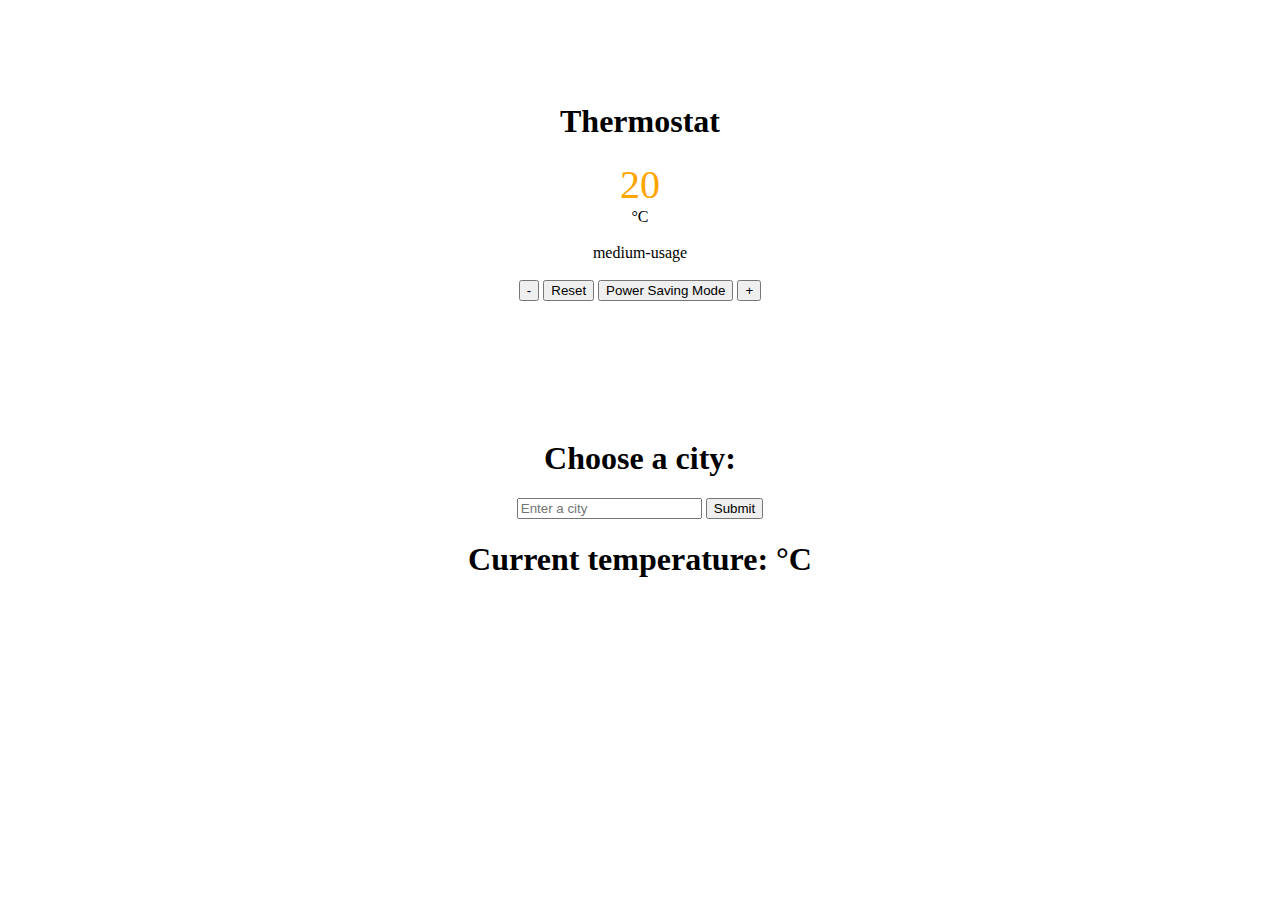
<file: index.html>
<!DOCTYPE html>
<html lang="en">
  
<head>
  <meta charset="UTF-8">
  <meta name="viewport" content="width=device-width, initial-scale=1.0">
  <meta http-equiv="X-UA-Compatible" content="ie=edge">
  <title>Thermostat</title>
  <link rel='stylesheet' href='./public/css/styles.css'/>
  <script src='./src/thermostat.js'></script>
</head>

<body>
  <script src="https://code.jquery.com/jquery-2.1.4.min.js"></script>
  <script src="./interface.js"></script>
  
  <div class="container">
    </br>
    <h1>Thermostat</h1>
    <div id="current_time"></div>
    <div id="show_temp"></div><div>°C</div></br>
    <div id="show_usage"></div></br>
    <button id="decrease_temp">-</button>
    <button id="reset">Reset</button>
    <button id="mode_switch">Power Saving Mode</button>
    <button id="increase_temp">+</button>
    </br></br>
  </div>
  </br>
  <div class="container">  
    </br>
    <h1>Choose a city:</h1>
    <section>
      <form id="select-city">
        <input id="current-city" type="text" placeholder="Enter a city"></input>
        <input type="submit"></input>
      </form>
      <h1>Current temperature: <span id="current-temperature"></span>°C</h1>
    </section>
    </br>
  </div>
</body>

</html>
</file>
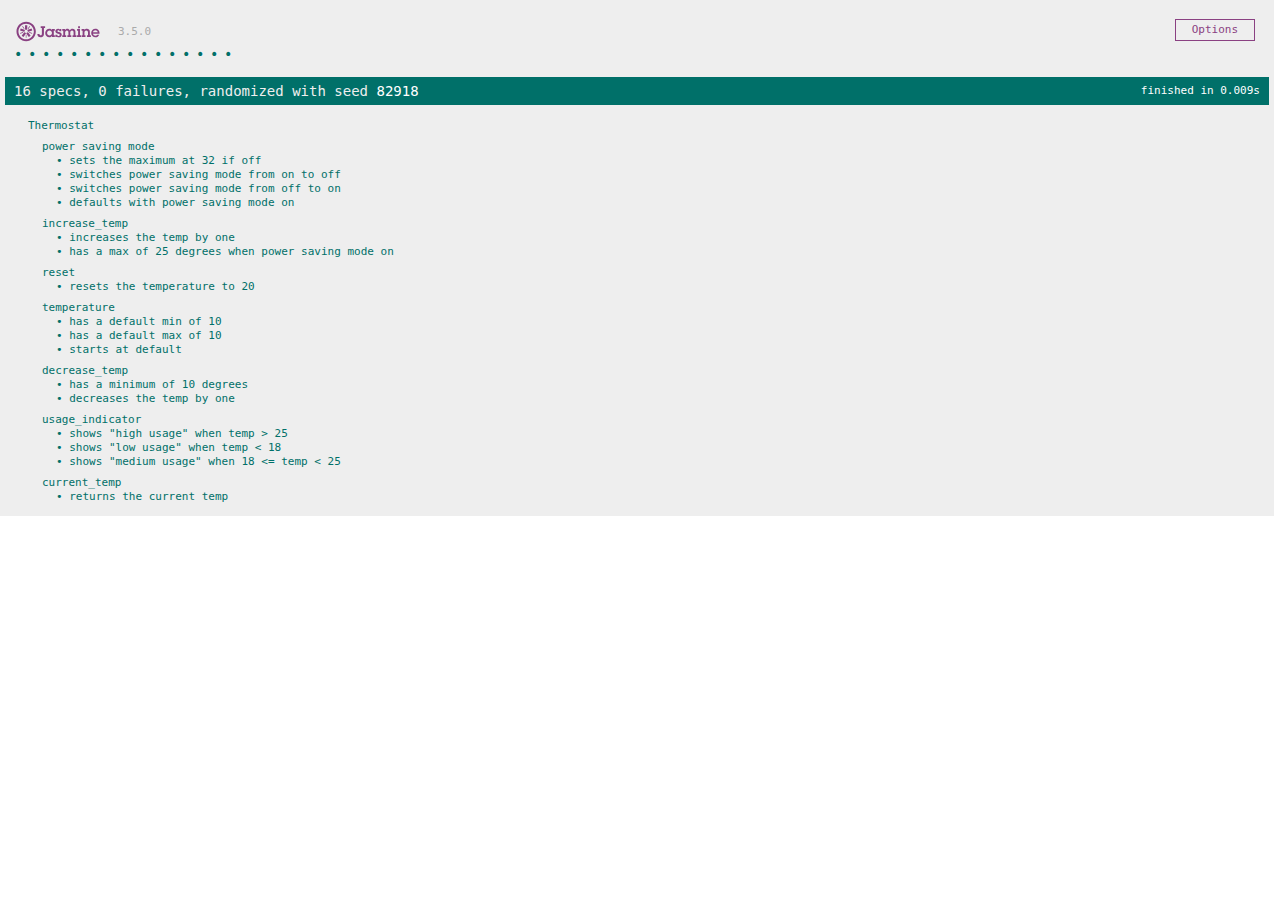
<file: SpecRunner.html>
<!DOCTYPE html>
<html>
<head>
  <meta charset="utf-8">
  <title>Jasmine Spec Runner v3.5.0</title>

  <link rel="shortcut icon" type="image/png" href="lib/jasmine-3.5.0/jasmine_favicon.png">
  <link rel="stylesheet" href="lib/jasmine-3.5.0/jasmine.css">

  <script src="lib/jasmine-3.5.0/jasmine.js"></script>
  <script src="lib/jasmine-3.5.0/jasmine-html.js"></script>
  <script src="lib/jasmine-3.5.0/boot.js"></script>

  <!-- include source files here... -->
  <script src="src/thermostat.js"></script>

  <!-- include spec files here... -->
  <script src="spec/thermostatSpec.js"></script>

</head>

<body>
</body>
</html>
</file>
<file: public/css/styles.css>
body {
  background: url('https://openweathermap.org/themes/openweathermap/assets/img/new-history-forecast-bulk.png');
  background-size:cover;
}

.low-usage {
  color: green;
}

.medium-usage {
  color: orange;
}

.high-usage {
  color: red;
}

#show_temp {
  font-size: 40px;
}

.container {
  background: white;
  width: 60vw;
  border-radius: 25px;
  text-align: center;
  margin: auto;
  margin-top: 5%;
  /* padding-top: 10px;
  padding-bottom: 10px; */
}
</file>
<file: lib/jasmine-3.5.0/jasmine.css>
@charset "UTF-8";
body { overflow-y: scroll; }

.jasmine_html-reporter { width: 100%; background-color: #eee; padding: 5px; margin: -8px; font-size: 11px; font-family: Monaco, "Lucida Console", monospace; line-height: 14px; color: #333; }

.jasmine_html-reporter a { text-decoration: none; }

.jasmine_html-reporter a:hover { text-decoration: underline; }

.jasmine_html-reporter p, .jasmine_html-reporter h1, .jasmine_html-reporter h2, .jasmine_html-reporter h3, .jasmine_html-reporter h4, .jasmine_html-reporter h5, .jasmine_html-reporter h6 { margin: 0; line-height: 14px; }

.jasmine_html-reporter .jasmine-banner, .jasmine_html-reporter .jasmine-symbol-summary, .jasmine_html-reporter .jasmine-summary, .jasmine_html-reporter .jasmine-result-message, .jasmine_html-reporter .jasmine-spec .jasmine-description, .jasmine_html-reporter .jasmine-spec-detail .jasmine-description, .jasmine_html-reporter .jasmine-alert .jasmine-bar, .jasmine_html-reporter .jasmine-stack-trace { padding-left: 9px; padding-right: 9px; }

.jasmine_html-reporter .jasmine-banner { position: relative; }

.jasmine_html-reporter .jasmine-banner .jasmine-title { background: url("[data-uri]") no-repeat; background: url("[data-uri]") no-repeat, none; -moz-background-size: 100%; -o-background-size: 100%; -webkit-background-size: 100%; background-size: 100%; display: block; float: left; width: 90px; height: 25px; }

.jasmine_html-reporter .jasmine-banner .jasmine-version { margin-left: 14px; position: relative; top: 6px; }

.jasmine_html-reporter #jasmine_content { position: fixed; right: 100%; }

.jasmine_html-reporter .jasmine-version { color: #aaa; }

.jasmine_html-reporter .jasmine-banner { margin-top: 14px; }

.jasmine_html-reporter .jasmine-duration { color: #fff; float: right; line-height: 28px; padding-right: 9px; }

.jasmine_html-reporter .jasmine-symbol-summary { overflow: hidden; margin: 14px 0; }

.jasmine_html-reporter .jasmine-symbol-summary li { display: inline-block; height: 10px; width: 14px; font-size: 16px; }

.jasmine_html-reporter .jasmine-symbol-summary li.jasmine-passed { font-size: 14px; }

.jasmine_html-reporter .jasmine-symbol-summary li.jasmine-passed:before { color: #007069; content: "•"; }

.jasmine_html-reporter .jasmine-symbol-summary li.jasmine-failed { line-height: 9px; }

.jasmine_html-reporter .jasmine-symbol-summary li.jasmine-failed:before { color: #ca3a11; content: "×"; font-weight: bold; margin-left: -1px; }

.jasmine_html-reporter .jasmine-symbol-summary li.jasmine-excluded { font-size: 14px; }

.jasmine_html-reporter .jasmine-symbol-summary li.jasmine-excluded:before { color: #bababa; content: "•"; }

.jasmine_html-reporter .jasmine-symbol-summary li.jasmine-excluded-no-display { font-size: 14px; display: none; }

.jasmine_html-reporter .jasmine-symbol-summary li.jasmine-pending { line-height: 17px; }

.jasmine_html-reporter .jasmine-symbol-summary li.jasmine-pending:before { color: #ba9d37; content: "*"; }

.jasmine_html-reporter .jasmine-symbol-summary li.jasmine-empty { font-size: 14px; }

.jasmine_html-reporter .jasmine-symbol-summary li.jasmine-empty:before { color: #ba9d37; content: "•"; }

.jasmine_html-reporter .jasmine-run-options { float: right; margin-right: 5px; border: 1px solid #8a4182; color: #8a4182; position: relative; line-height: 20px; }

.jasmine_html-reporter .jasmine-run-options .jasmine-trigger { cursor: pointer; padding: 8px 16px; }

.jasmine_html-reporter .jasmine-run-options .jasmine-payload { position: absolute; display: none; right: -1px; border: 1px solid #8a4182; background-color: #eee; white-space: nowrap; padding: 4px 8px; }

.jasmine_html-reporter .jasmine-run-options .jasmine-payload.jasmine-open { display: block; }

.jasmine_html-reporter .jasmine-bar { line-height: 28px; font-size: 14px; display: block; color: #eee; }

.jasmine_html-reporter .jasmine-bar.jasmine-failed, .jasmine_html-reporter .jasmine-bar.jasmine-errored { background-color: #ca3a11; border-bottom: 1px solid #eee; }

.jasmine_html-reporter .jasmine-bar.jasmine-passed { background-color: #007069; }

.jasmine_html-reporter .jasmine-bar.jasmine-incomplete { background-color: #bababa; }

.jasmine_html-reporter .jasmine-bar.jasmine-skipped { background-color: #bababa; }

.jasmine_html-reporter .jasmine-bar.jasmine-warning { background-color: #ba9d37; color: #333; }

.jasmine_html-reporter .jasmine-bar.jasmine-menu { background-color: #fff; color: #aaa; }

.jasmine_html-reporter .jasmine-bar.jasmine-menu a { color: #333; }

.jasmine_html-reporter .jasmine-bar a { color: white; }

.jasmine_html-reporter.jasmine-spec-list .jasmine-bar.jasmine-menu.jasmine-failure-list, .jasmine_html-reporter.jasmine-spec-list .jasmine-results .jasmine-failures { display: none; }

.jasmine_html-reporter.jasmine-failure-list .jasmine-bar.jasmine-menu.jasmine-spec-list, .jasmine_html-reporter.jasmine-failure-list .jasmine-summary { display: none; }

.jasmine_html-reporter .jasmine-results { margin-top: 14px; }

.jasmine_html-reporter .jasmine-summary { margin-top: 14px; }

.jasmine_html-reporter .jasmine-summary ul { list-style-type: none; margin-left: 14px; padding-top: 0; padding-left: 0; }

.jasmine_html-reporter .jasmine-summary ul.jasmine-suite { margin-top: 7px; margin-bottom: 7px; }

.jasmine_html-reporter .jasmine-summary li.jasmine-passed a { color: #007069; }

.jasmine_html-reporter .jasmine-summary li.jasmine-failed a { color: #ca3a11; }

.jasmine_html-reporter .jasmine-summary li.jasmine-empty a { color: #ba9d37; }

.jasmine_html-reporter .jasmine-summary li.jasmine-pending a { color: #ba9d37; }

.jasmine_html-reporter .jasmine-summary li.jasmine-excluded a { color: #bababa; }

.jasmine_html-reporter .jasmine-specs li.jasmine-passed a:before { content: "• "; }

.jasmine_html-reporter .jasmine-specs li.jasmine-failed a:before { content: "× "; }

.jasmine_html-reporter .jasmine-specs li.jasmine-empty a:before { content: "* "; }

.jasmine_html-reporter .jasmine-specs li.jasmine-pending a:before { content: "• "; }

.jasmine_html-reporter .jasmine-specs li.jasmine-excluded a:before { content: "• "; }

.jasmine_html-reporter .jasmine-description + .jasmine-suite { margin-top: 0; }

.jasmine_html-reporter .jasmine-suite { margin-top: 14px; }

.jasmine_html-reporter .jasmine-suite a { color: #333; }

.jasmine_html-reporter .jasmine-failures .jasmine-spec-detail { margin-bottom: 28px; }

.jasmine_html-reporter .jasmine-failures .jasmine-spec-detail .jasmine-description { background-color: #ca3a11; color: white; }

.jasmine_html-reporter .jasmine-failures .jasmine-spec-detail .jasmine-description a { color: white; }

.jasmine_html-reporter .jasmine-result-message { padding-top: 14px; color: #333; white-space: pre-wrap; }

.jasmine_html-reporter .jasmine-result-message span.jasmine-result { display: block; }

.jasmine_html-reporter .jasmine-stack-trace { margin: 5px 0 0 0; max-height: 224px; overflow: auto; line-height: 18px; color: #666; border: 1px solid #ddd; background: white; white-space: pre; }
</file>
